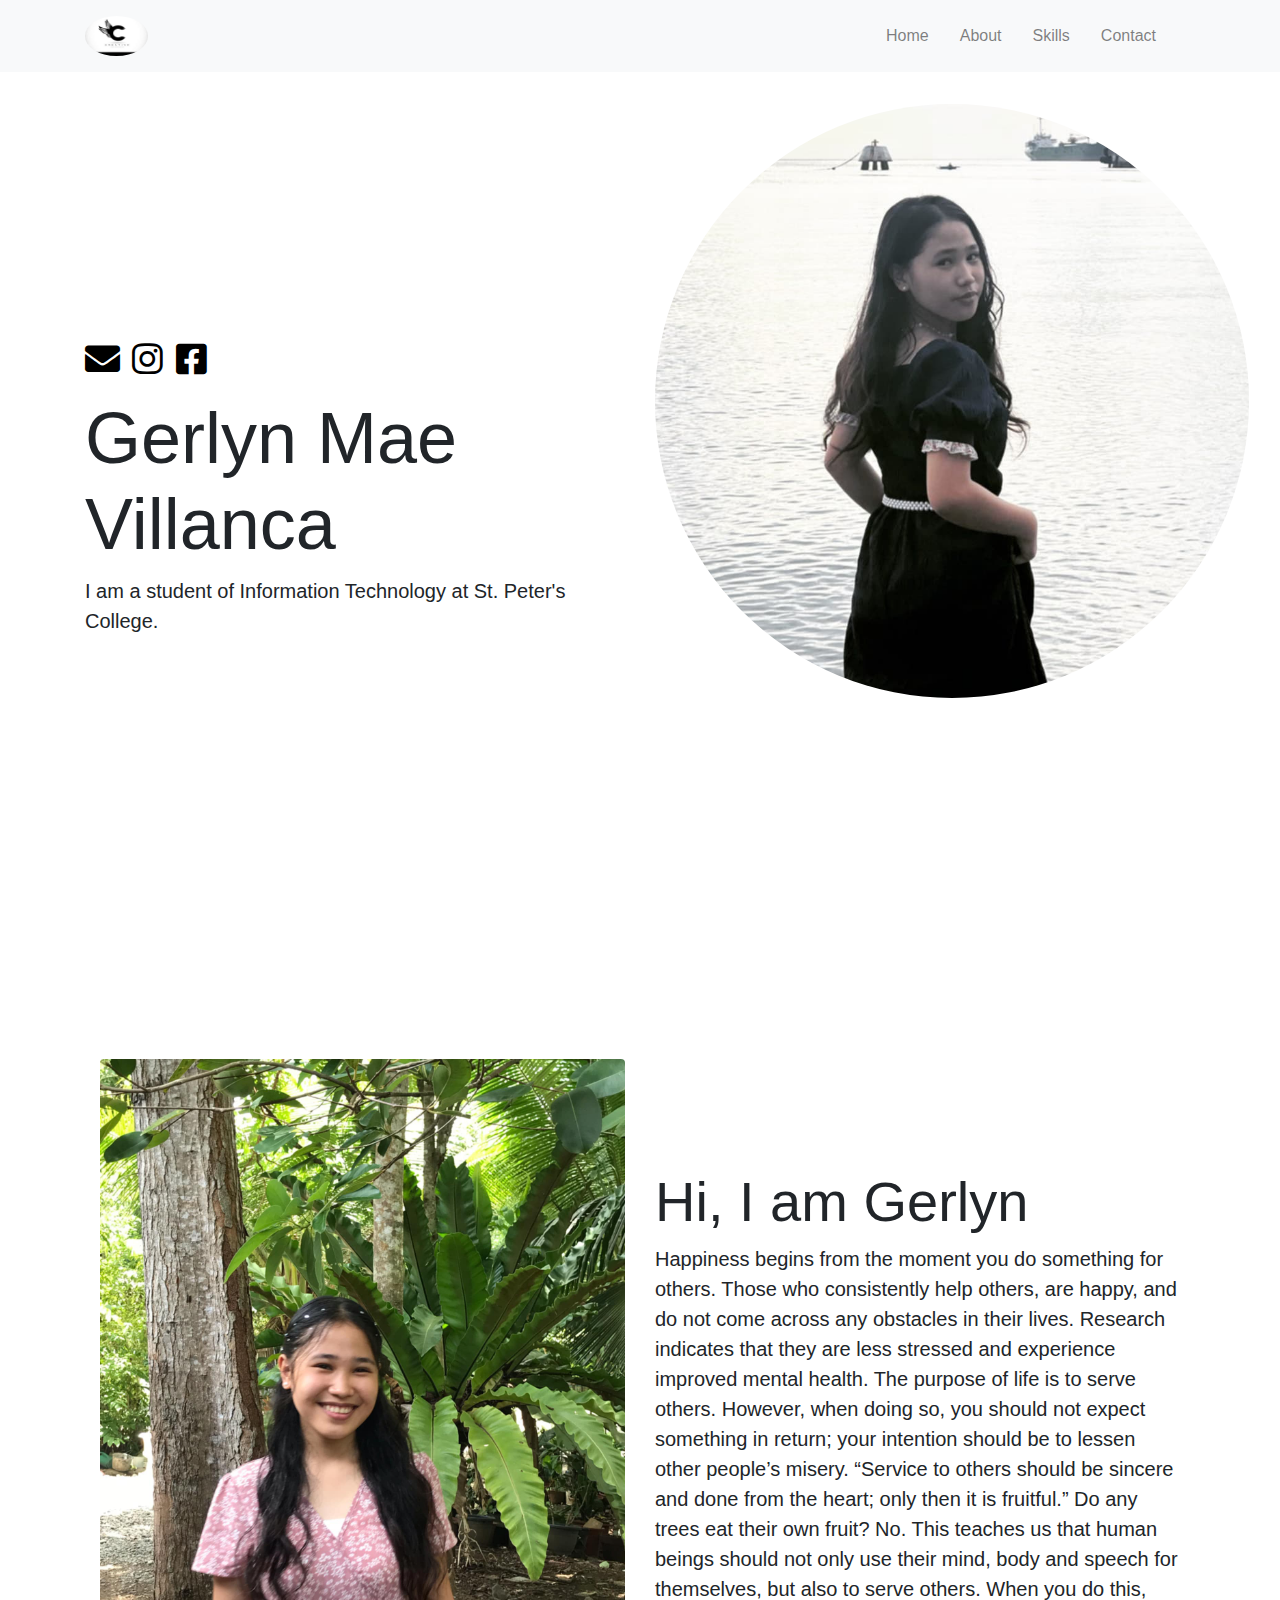
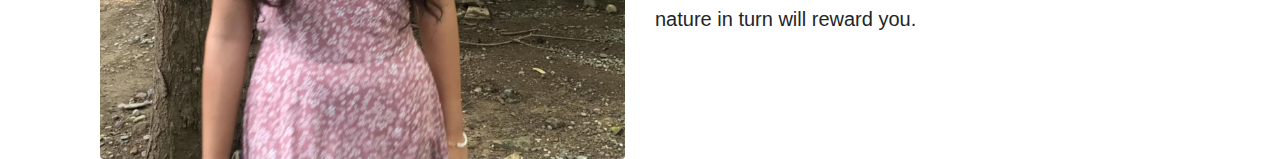
<file: index.html>
<!DOCTYPE html>
<html lang="en">

<head>
    <meta charset="UTF-8" />
    <meta name="viewport" content="width=device-width, initial-scale=1.0" />
    <title>Portfolio    </title>
    <link rel="stylesheet" href="style.css">
    <link rel="stylesheet" href="https://cdnjs.cloudflare.com/ajax/libs/font-awesome/6.5.1/css/all.min.css"/>
    <link rel="stylesheet" href="https://cdnjs.cloudflare.com/ajax/libs/font-awesome/5.15.2/css/all.min.css" />
    <link rel="icon" sizes="16x16" href="logo1.jpg" class="rounded-circle" style="border-radius: 100%;">
    <link href="https://stackpath.bootstrapcdn.com/bootstrap/4.5.2/css/bootstrap.min.css" rel="stylesheet" />
</head>

<body>
    <nav class="navbar navbar-expand-lg navbar-light bg-light fixed-top">
        <div class="container">
            
                <div><img src="logo1.jpg" alt="Logo" class="rounded-circle" style="height: 40px" /></div>
                
            
            <button class="navbar-toggler" type="button" data-toggle="collapse" data-target="#navbarNav"
                aria-controls="navbarNav" aria-expanded="false" aria-label="Toggle navigation">
                <span class="navbar-toggler-icon"></span>
            </button>
            <div class="collapse navbar-collapse navbar" id="navbarNav">
                <ul class="navbar-nav ml-auto">
                    <li class="nav-item">
                        <a class="nav-link" href="#home">Home</a>
                    </li>
                    <li class="nav-item">
                        <a class="nav-link" href="#about">About</a>
                    </li>
                    <li class="nav-item">
                        <a class="nav-link" href="skills.html">Skills</a>
                    </li>
                    <li class="nav-item">
                        <a class="nav-link" href="contact.html">Contact</a>
                    </li>
                </ul>
            </div>
        </div>
    </nav>

    <section id="home">
        <div class="house">
            <div class="container">
                <div class="row">
                    <div class="col-lg-6 col-md-6 custom-col">
                        <ul class="list-inline">
                            <li class="list-inline-item">
                                <a href="https://myaccount.google.com/?utm_source=OGB&utm_medium=app
                                "><i class="fab fas fa-envelope"></i></a>
                            </li>
                            <li class="list-inline-item">
                            <a href="https://www.instagram.com/chaa_chaanggg/"><i class="fa-brands fa-instagram"></i></a>
                            </li>
                            <li class="list-inline-item">
                                <a href="https://www.facebook.com/profile.php?id=100095117749483"><i class="fab fa-facebook-square"></i></a>
                            </li>
                        </ul>
                        <h1 class="display-3">Gerlyn Mae Villanca</h1>
                        <p class="lead">I am a student of Information Technology at St. Peter's College.</p>
                        
                    </div>
                    <div class="col-lg-6 col-md-6 mt-5">
                        <img src="cha2.jpg" class="rounded-circle" />
                    </div>
                </div>
            </div>
        </div>
    </section>
    
<section id="about">
    <div class="container mt-5">
        <div class="container mb-5">
            <div class="row align-items-center">
              <div class="col-lg-6 spacing">
                <img src="chacha.jpg" class="img-fluid img-hero rounded">
              </div>
              <div class="col-lg-6">
                <h1 class="display-4 text">Hi, I am Gerlyn</h1>
                <p class="lead text-1">Happiness begins from the moment you do something for others. Those who consistently help others, are happy, and do not come across any obstacles in their lives. Research indicates that they are less stressed and experience improved mental health. The purpose of life is to serve others. However, when doing so, you should not expect something in return; your intention should be to lessen other people’s misery. “Service to others should be sincere and done from the heart; only then it is fruitful.” Do any trees eat their own fruit? No. This teaches us that human beings should not only use their mind, body and speech for themselves, but also to serve others. When you do this, nature in turn will reward you.

                    </p>
              </div>
            </div>
          </div>
    </div>
</section>  


    <script src="https://cdn.jsdelivr.net/npm/jquery@3.5.1/dist/jquery.slim.min.js"
        integrity="sha384-DfXdz2htPH0lsSSs5nCTpuj/zy4C+OGpamoFVy38MVBnE+IbbVYUew+OrCXaRkfj"
        crossorigin="anonymous"></script>
    <script src="https://cdn.jsdelivr.net/npm/popper.js@1.16.1/dist/umd/popper.min.js"
        integrity="sha384-9/reFTGAW83EW2RDu2S0VKaIzap3H66lZH81PoYlFhbGU+6BZp6G7niu735Sk7lN"
        crossorigin="anonymous"></script>
    <script src="https://cdn.jsdelivr.net/npm/bootstrap@4.6.2/dist/js/bootstrap.min.js"
        integrity="sha384-+sLIOodYLS7CIrQpBjl+C7nPvqq+FbNUBDunl/OZv93DB7Ln/533i8e/mZXLi/P+"
        crossorigin="anonymous"></script>
</body>

</html>
</file>
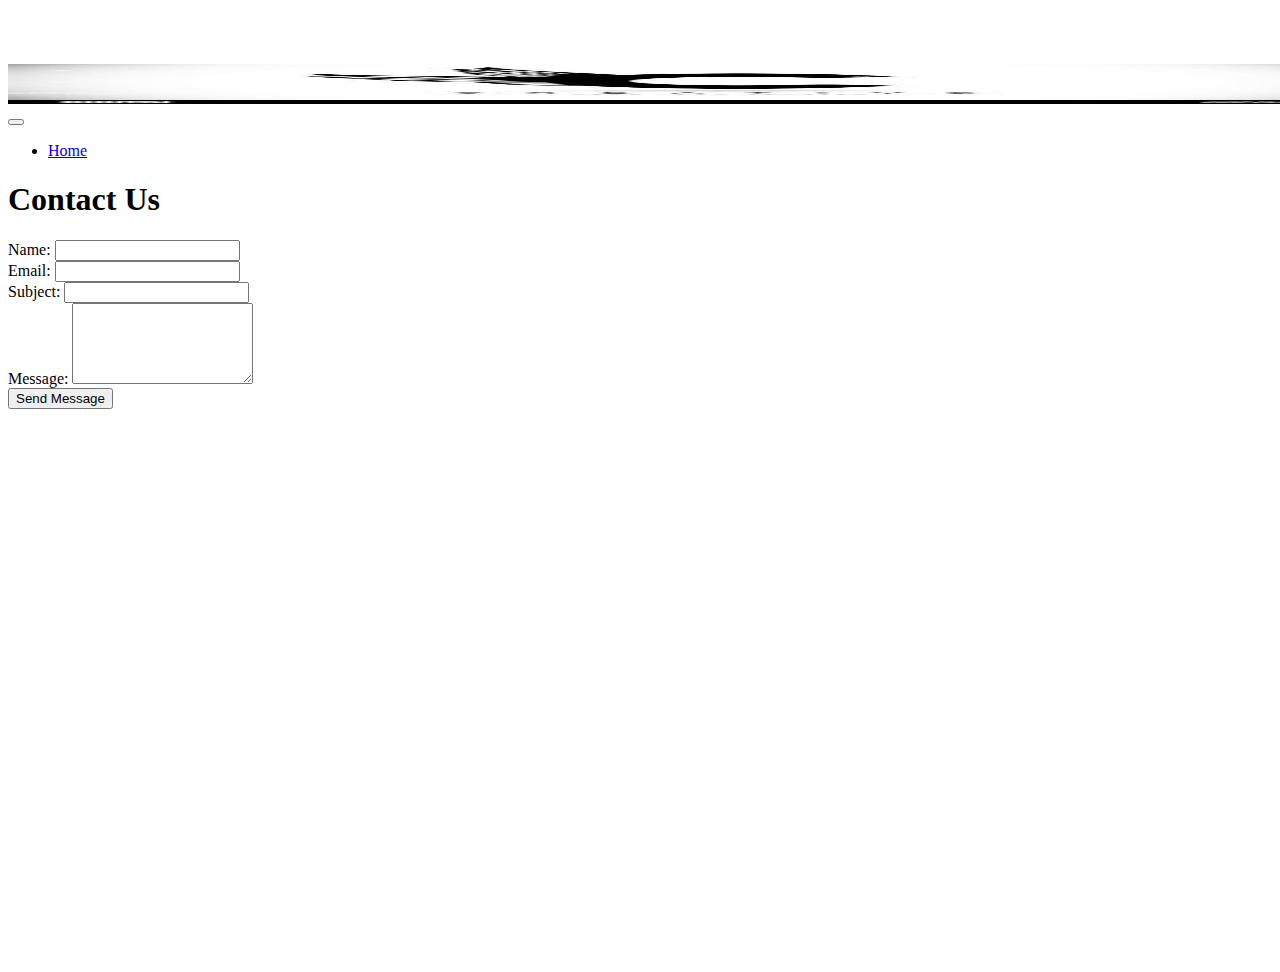
<file: contact.html>
<!DOCTYPE html>
<html lang="en">

<head>
    <meta charset="UTF-8" />
    <meta name="viewport" content="width=device-width, initial-scale=1.0" />
    <title>Contact Form</title>
    <link rel="icon" sizes="16x16" href="logoowl.png" class="rounded-circle" style="border-radius: 100%;">
    <link rel="stylesheet" href="style.css">
    <link href="https://cdn.jsdelivr.net/npm/bootstrap@5.0.2/dist/css/bootstrap.min.css" rel="stylesheet"
        integrity="sha384-EVSTQN3/azprG1Anm3QDgpJLIm9Nao0Yz1ztcQTwFspd3yD65VohhpuuCOmLASjC" crossorigin="anonymous" />
    <script type="text/javascript" src="https://cdn.emailjs.com/sdk/2.3.2/email.min.js"></script>
</head>

<body>
    <nav class="navbar navbar-expand-lg navbar-light bg-light fixed-top">
        <div class="container">
            <a class="navbar-brand" href="index.html">
                <img src="logo1.jpg" alt="Logo" class="rounded-circle" style="height: 40px" />
            </a>
            <button class="navbar-toggler" type="button" data-toggle="collapse" data-target="#navbarNav"
                aria-controls="navbarNav" aria-expanded="false" aria-label="Toggle navigation">
                <span class="navbar-toggler-icon"></span>
            </button>
            <div class="collapse navbar-collapse justify-content-end" id="navbarNav">
                <ul class="navbar-nav">
                    <li class="nav-item">
                        <a class="nav-link" href="index.html">Home</a>
                    </li>
                </ul>
            </div>
        </div>
    </nav>
    

    <div class="container mt-5">
        <h1 class="text-center">Contact Us</h1>
        <form id="contact-form">
            <div class="mb-3">
                <label for="name" class="form-label">Name:</label>
                <input type="text" class="form-control" id="name" name="from_name" required />
            </div>

            <div class="mb-3">
                <label for="email" class="form-label">Email:</label>
                <input type="email" class="form-control" id="email" name="email" required />
            </div>

            <div class="mb-3">
                <label for="subject" class="form-label">Subject:</label>
                <input type="text" class="form-control" id="subject" name="subject" required />
            </div>

            <div class="mb-3">
                <label for="message" class="form-label">Message:</label>
                <textarea class="form-control" id="message" name="message" rows="5" required></textarea>
            </div>

            <button type="submit" class="btn btn-primary">Send Message</button>
        </form>
    </div>

    <script src="script.js"> </script>

    <script src="https://cdn.jsdelivr.net/npm/@popperjs/core@2.9.2/dist/umd/popper.min.js"
        integrity="sha384-IQsoLXl5PILFhosVNubq5LC7Qb9DXgDA9i+tQ8Zj3iwWAwPtgFTxbJ8NT4GN1R8p"
        crossorigin="anonymous"></script>
    <script src="https://cdn.jsdelivr.net/npm/bootstrap@5.0.2/dist/js/bootstrap.min.js"
        integrity="sha384-cVKIPhGWiC2Al4u+LWgxfKTRIcfu0JTxR+EQDz/bgldoEyl4H0zUF0QKbrJ0EcQF"
        crossorigin="anonymous"></script>
</body>

</html>
</file>
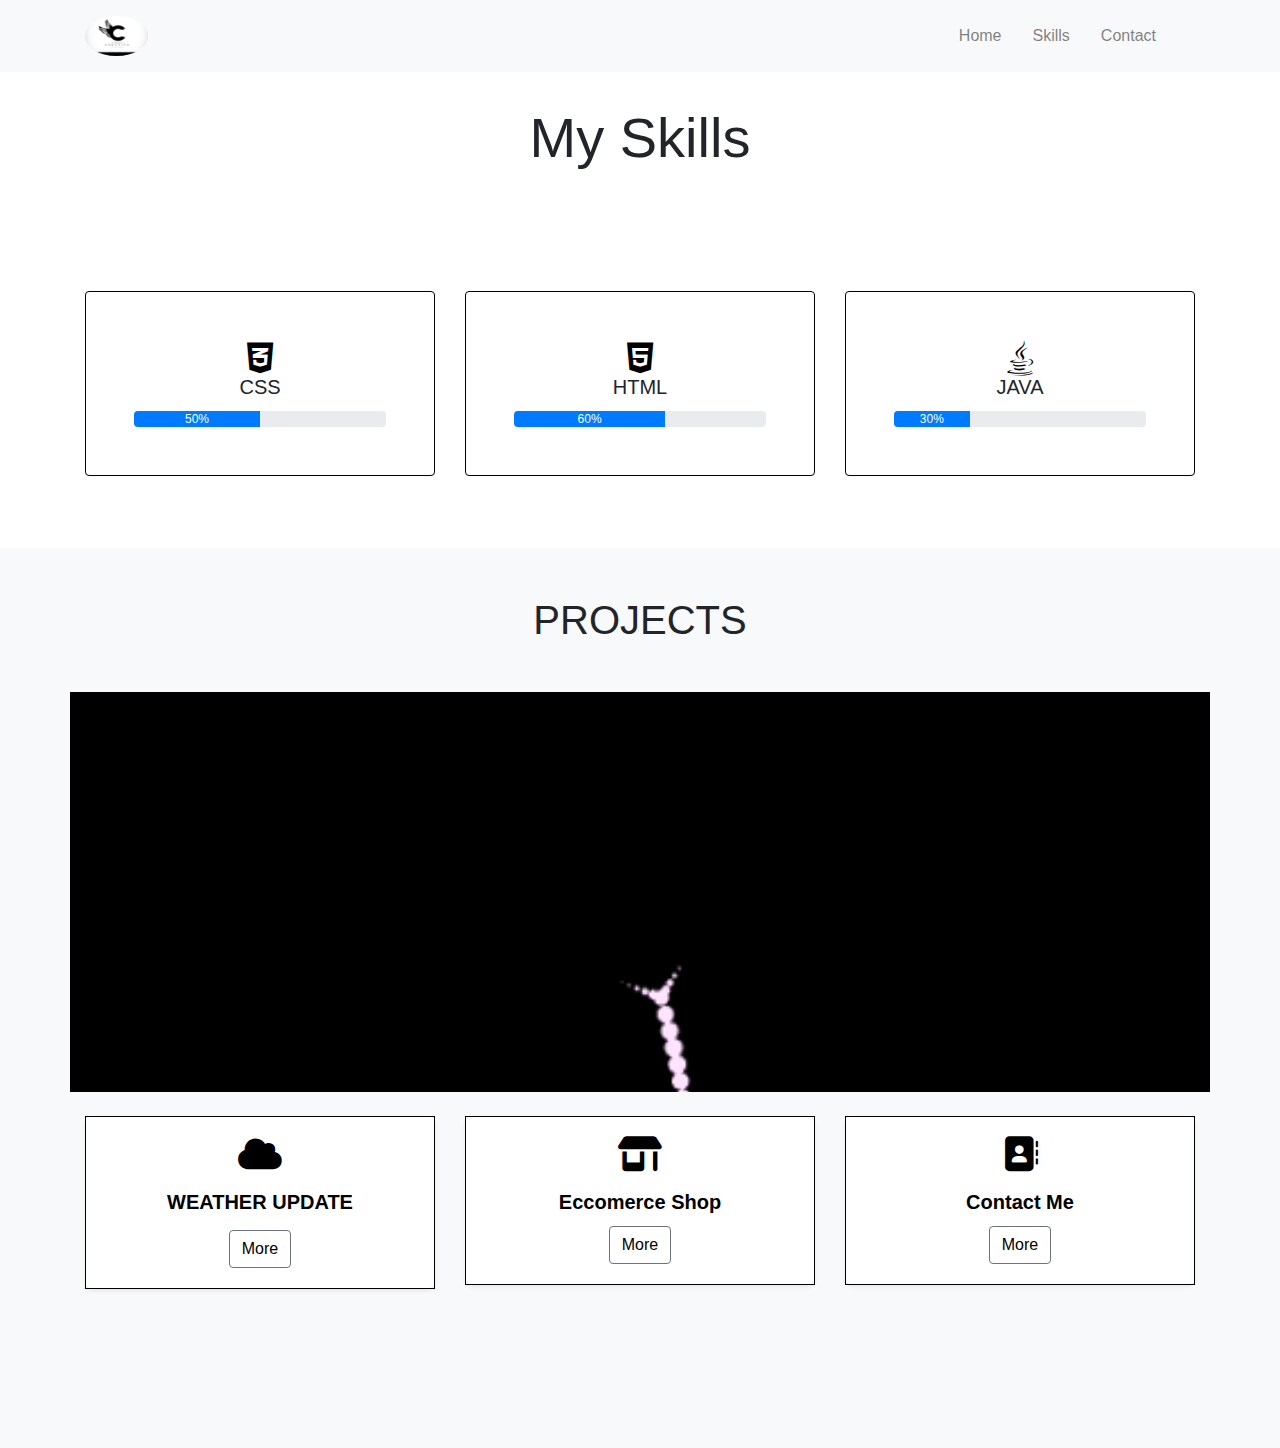
<file: skills.html>
<!DOCTYPE html>
<html lang="en">

<head>
    <meta charset="UTF-8" />
    <meta name="viewport" content="width=device-width, initial-scale=1.0" />
    <title>Portfolio    </title>
    <link rel="stylesheet" href="style.css">
    <link rel="stylesheet" href="https://cdnjs.cloudflare.com/ajax/libs/font-awesome/6.5.1/css/all.min.css"/>
    <link rel="stylesheet" href="https://cdnjs.cloudflare.com/ajax/libs/font-awesome/5.15.2/css/all.min.css" />
    <link rel="icon" sizes="16x16" href="logo1.jpg" class="rounded-circle" style="border-radius: 100%;">
    <link href="https://stackpath.bootstrapcdn.com/bootstrap/4.5.2/css/bootstrap.min.css" rel="stylesheet" />
</head>

<body>
    <nav class="navbar navbar-expand-lg navbar-light bg-light fixed-top">
        <div class="container">
            
                <div><img src="logo1.jpg" alt="Logo" class="rounded-circle" style="height: 40px" /></div>
                
            
            <button class="navbar-toggler" type="button" data-toggle="collapse" data-target="#navbarNav"
                aria-controls="navbarNav" aria-expanded="false" aria-label="Toggle navigation">
                <span class="navbar-toggler-icon"></span>
            </button>
            <div class="collapse navbar-collapse navbar" id="navbarNav">
                <ul class="navbar-nav ml-auto">
                    <li class="nav-item">
                        <a class="nav-link" href="index.html">Home</a>
                    </li>
                    <li class="nav-item">
                        <a class="nav-link" href="#skills">Skills</a>
                    </li>
                    <li class="nav-item">
                        <a class="nav-link" href="contact.html">Contact</a>
                    </li>
                </ul>
            </div>
        </div>
    </nav>


<section id="skills">
    <div class="container">
      <div class="text-center  pb-3 mb-2 flex-wrap">
        <h2 class="display-4 pt-5">My Skills</h2>
      </div>
      
      <div class="row mt-5 py-5 flex-wrap ang">
        <div class="col-lg-4 mb-2">
          <div class="card text-center p-5">
            <i class="fab fa-css3-alt pol"></i>
            <h5 class="card-title">CSS</h5>
            <div class="progress">
                <div class="progress-bar" role="progressbar" style="width: 50%;" aria-valuenow="25" aria-valuemin="0" aria-valuemax="100">50%</div>
              </div>
          </div>
        </div>
        <div class="col-lg-4 mb-4 ">
          <div class="card text-center p-5">
            <i class="fab fa-html5 pol"></i>
            <h5 class="card-title">HTML</h5>
            <div class="progress">
                <div class="progress-bar" role="progressbar" style="width: 60%;" aria-valuenow="25" aria-valuemin="0" aria-valuemax="100">60%</div>
              </div>
          </div>
        </div>
        <div class="col-lg-4 mb-4">
          <div class="card text-center p-5">
            <i class="fab fa-java pol"></i>
            <h5 class="card-title">JAVA</h5>
            <div class="progress">
                <div class="progress-bar" role="progressbar" style="width: 30%;" aria-valuenow="25" aria-valuemin="0" aria-valuemax="100">30%</div>
              </div>
          </div>
        </div>
      </div>
    
    </div>
  </section>

  <section id="services" class="text-center py-5 position-relative"> 
    <h1 class="mb-5">PROJECTS</h1>
    <div class="container position-relative">
        <div class="background-image">
            <img src="FLOWER.gif" class="img-fluid club-img">
        </div>
        <br>
        <br>
        <br>
        <br>
        <br>
        <br>
        <div class="row justify-content-center position-relative">
            <div class="col-md-4 mb-4">
                <div class="card border-0 shadow-sm bg-white">
                    <div class="card-body">
                        <div class="icon mb-3">
                          <i class="fa-solid fa-cloud"></i>
                        </div>
                        <h5 class="card-title">WEATHER UPDATE</h5>
                        <p class="card-text"></p>
                        <a href="https://weather-final-beige.vercel.app/" class="btn btn-outline-secondary">More</a>
                    </div>
                </div>
            </div>

            <div class="col-md-4 mb-4">
                <div class="card border-0 shadow-sm bg-white">
                    <div class="card-body">
                        <div class="icon mb-3">
                          <i class="fa-solid fa-shop"></i>
                        </div>
                        <h5 class="card-title">Eccomerce Shop</h5>
                  
                        <a href="https://gerlynmaevillanca.github.io/-Midterm--exam/"class="btn btn-outline-secondary">More</a>
                    </div>
                </div>
            </div>
            <div class="col-md-4 mb-4">
                <div class="card border-0 shadow-sm bg-white">
                    <div class="card-body">
                        <div class="icon mb-3">
                          <i class="fa-solid fa-address-book"></i>
                        </div>
                        <h5 class="card-title">Contact Me</h5>
                        
                        <a href="https://gerlynmaevillanca.github.io/EmailJS-Final-Villanca/" class="btn btn-outline-secondary">More</a>
                    </div>
                </div>
            </div>
        </div>
    </div>
</section>
  

    <script src="https://cdn.jsdelivr.net/npm/jquery@3.5.1/dist/jquery.slim.min.js"
        integrity="sha384-DfXdz2htPH0lsSSs5nCTpuj/zy4C+OGpamoFVy38MVBnE+IbbVYUew+OrCXaRkfj"
        crossorigin="anonymous"></script>
    <script src="https://cdn.jsdelivr.net/npm/popper.js@1.16.1/dist/umd/popper.min.js"
        integrity="sha384-9/reFTGAW83EW2RDu2S0VKaIzap3H66lZH81PoYlFhbGU+6BZp6G7niu735Sk7lN"
        crossorigin="anonymous"></script>
    <script src="https://cdn.jsdelivr.net/npm/bootstrap@4.6.2/dist/js/bootstrap.min.js"
        integrity="sha384-+sLIOodYLS7CIrQpBjl+C7nPvqq+FbNUBDunl/OZv93DB7Ln/533i8e/mZXLi/P+"
        crossorigin="anonymous"></script>
</body>

</html>
</file>
<file: style.css>
body {
    scroll-behavior: smooth;
    height: 100vh;
    padding-top: 56px; 
}
html {
    scroll-behavior: smooth;
}
html::-webkit-scrollbar {
    display: none;
}

#about {
    padding-top: 55px;
}

.nav-item {
    margin-right: 15px;
}
.house {
    height: 100vh;
}
section .fas,
section .fab {
  color: #000000;
  font-size: 35px;
}
.custom-col {
    margin-top: 25%;
  }

  img.rounded-circle {
    height: auto;
    width: 110%;
  }

  ::before {
    color: black;
    font-size: 35px;
}

#services {
    background-color: #f8f9fa;
    height: 100vh;
}

#services h2 {
    font-size: 2rem;
    font-weight: 700;
    color: #333;
}

#services .card {
    transition: transform 0.3s ease, box-shadow 0.3s ease;
}

#services .card:hover {
    transform: translateY(-10px);
    box-shadow: 0 8px 20px rgba(0, 0, 0, 0.15);
}

#services .card-title {
    font-size: 1.25rem;
    font-weight: 600;
}

#services .card-text {
    color: #666;
    font-size: 0.9rem;
}

#services .btn-primary {
    background-color: #007bff;
    border-color: #007bff;
    color: #fff;
}

#services .btn-primary:hover {
    background-color: #0056b3;
    border-color: #004b9a;
}

#services h2 {
    margin-top: 30px;
}

#services .background-image {
    position: absolute;
    top: 0;
    left: 0;
    width: 100%;
    height: 400px;
    overflow: hidden;
    z-index: 0;
}

#services .background-image img {
    width: 100%;
    height: 100%;
    object-fit: cover;
}

#services .container {
    position: relative;
    z-index: 5;
}

#services .card {
    border-radius: 8px;
    top: 280px;
    transition: transform 0.3s ease, box-shadow 0.3s ease;
}

#services .card:hover {
    transform: translateY(-10px);
    box-shadow: 0 12px 20px rgba(0, 0, 0, 0.9);
}

.card.text-center.p-5 {
    border: solid black 1px;
}
.card-body {
    color: black;
    border: solid black 1px;
}

#services .card-text {
    color:black;
    font-size: 0.9rem;
}

a.btn.btn-outline-secondary {
    color:black;
}
</file>
